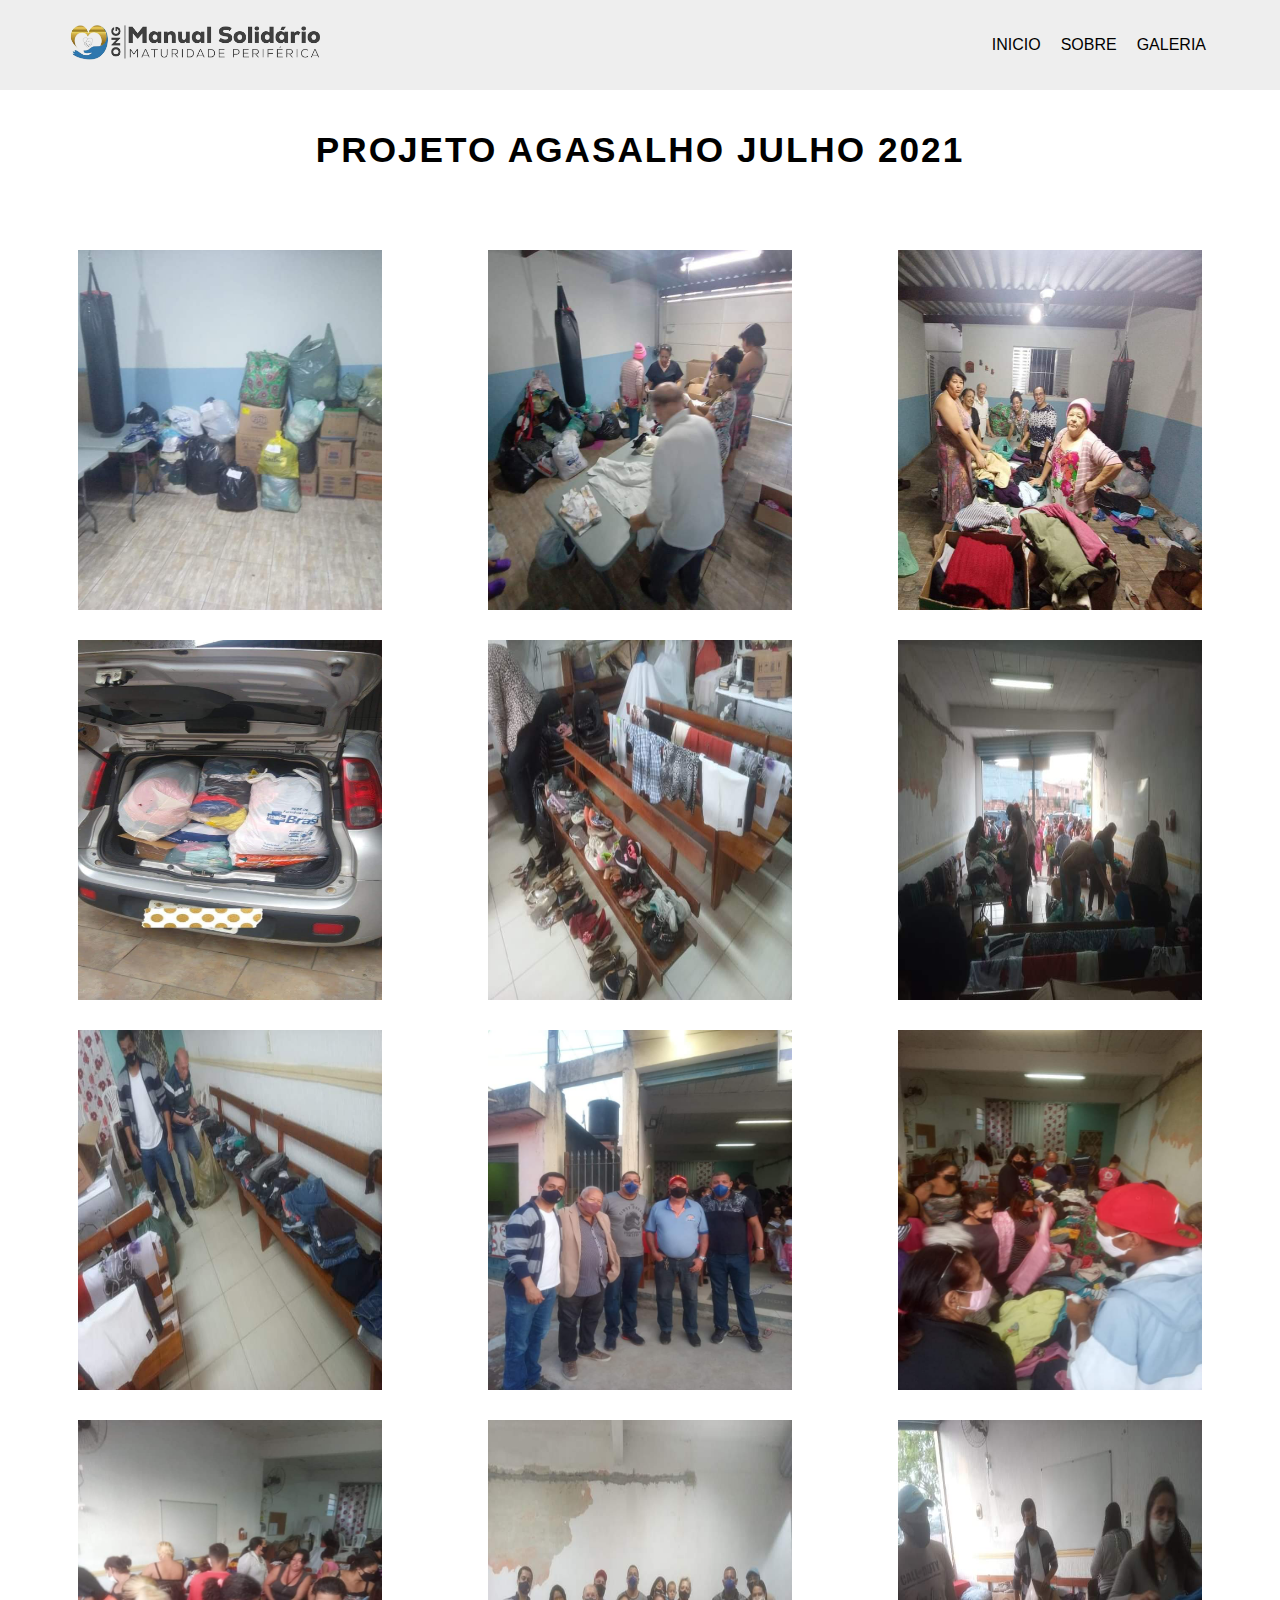
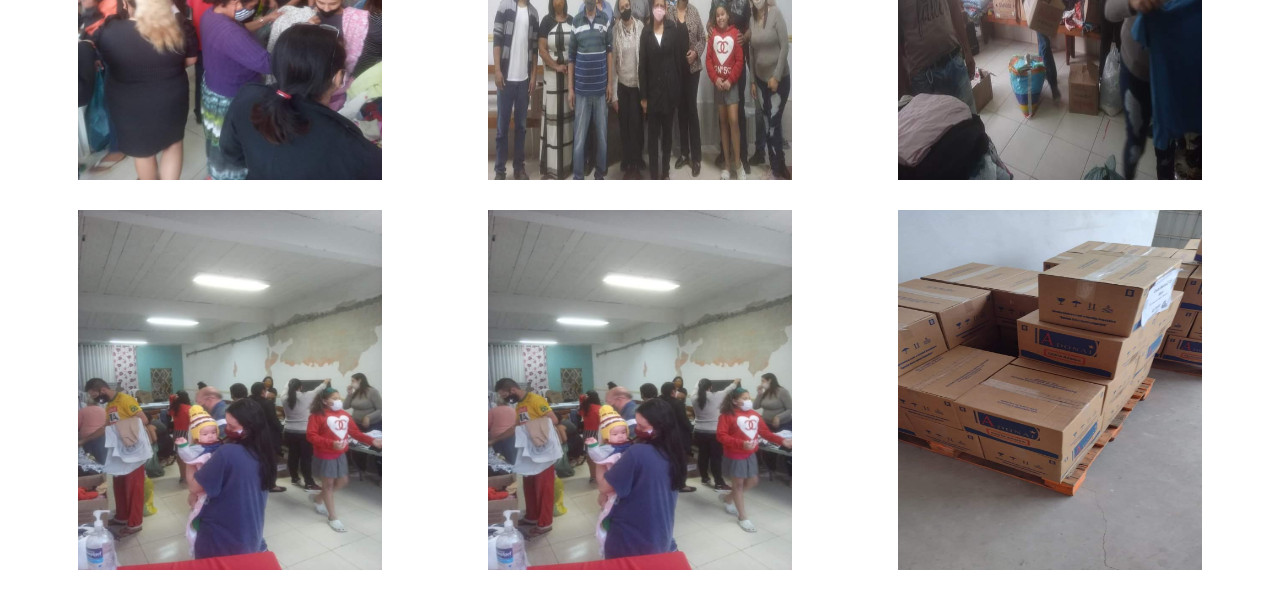
<file: projeto responsivo/index-2.html>
<!DOCTYPE html>
<html lang="en">
<head>
    <meta charset="UTF-8">
    <meta http-equiv="X-UA-Compatible" content="IE=edge">
    <meta name="viewport" content="width=device-width, initial-scale=1.0">
    <link rel="stylesheet" href="./style.css" />
    <title>Document</title>
</head>
<body> 
  <nav id="navbar">
    <div id="navbar-container">
      <a href="./index.html">
        <img src="./img/foto certa.png" class="logo" />
      </a>

      <ul id="navbar-itens">
         
        <li><a href="./index.html">Inicio</a></li> 
    
      
        <li><a href="#features">Sobre</a></li>
      
        <li><a href="#gallery">Galeria</a></li>
      </ul>
    </div>
  </nav>
    <section id="gallery">
    <div class="headline">Projeto Agasalho julho 2021 </div>
    <div id="gallery-container">
        
      <img src="./img/agasalho/WhatsApp Image 2022-04-27 at 00.18.50.jpeg" alt="" class="gallery-image" />
      <img src="./img/agasalho/WhatsApp Image 2022-04-27 at 00.18.51 (1).jpeg" alt="" class="gallery-image" />
      <img src="./img/agasalho/WhatsApp Image 2022-04-27 at 00.18.51.jpeg" alt="" class="gallery-image" />
      <img src="./img/agasalho/WhatsApp Image 2022-04-27 at 00.18.52.jpeg" alt="" class="gallery-image" />
      <img src="./img/agasalho/WhatsApp Image 2022-04-27 at 00.18.53 (1).jpeg" alt="" class="gallery-image" />
      <img src="./img/agasalho/WhatsApp Image 2022-04-27 at 00.18.53 (2).jpeg" alt="" class="gallery-image" />
      <img src="./img/agasalho/WhatsApp Image 2022-04-27 at 00.18.53 (3).jpeg" alt="" class="gallery-image" />
      <img src="./img/agasalho/WhatsApp Image 2022-04-27 at 00.18.53.jpeg" alt="" class="gallery-image" />
      <img src="./img/agasalho/WhatsApp Image 2022-04-27 at 00.18.54 (1).jpeg" alt="" class="gallery-image" />
      <img src="./img/agasalho/WhatsApp Image 2022-04-27 at 00.18.54 (2).jpeg" alt="" class="gallery-image" />
      <img src="./img/agasalho/WhatsApp Image 2022-04-27 at 00.18.54 (3).jpeg" alt="" class="gallery-image" />
      <img src="./img/agasalho/WhatsApp Image 2022-04-27 at 00.18.54.jpeg" alt="" class="gallery-image" />
      <img src="./img/agasalho/WhatsApp Image 2022-04-27 at 00.18.55 (1).jpeg" alt="" class="gallery-image" />
      <img src="./img/agasalho/WhatsApp Image 2022-04-27 at 00.18.55.jpeg" alt="" class="gallery-image" />
      <img src="./img/agasalho/WhatsApp Image 2022-04-27 at 00.22.44.jpeg" alt="" class="gallery-image" />
    </div>
  </section>
   
  <script type="text/javascript" src="../app.js"></script>
</body>
</html>
</file>
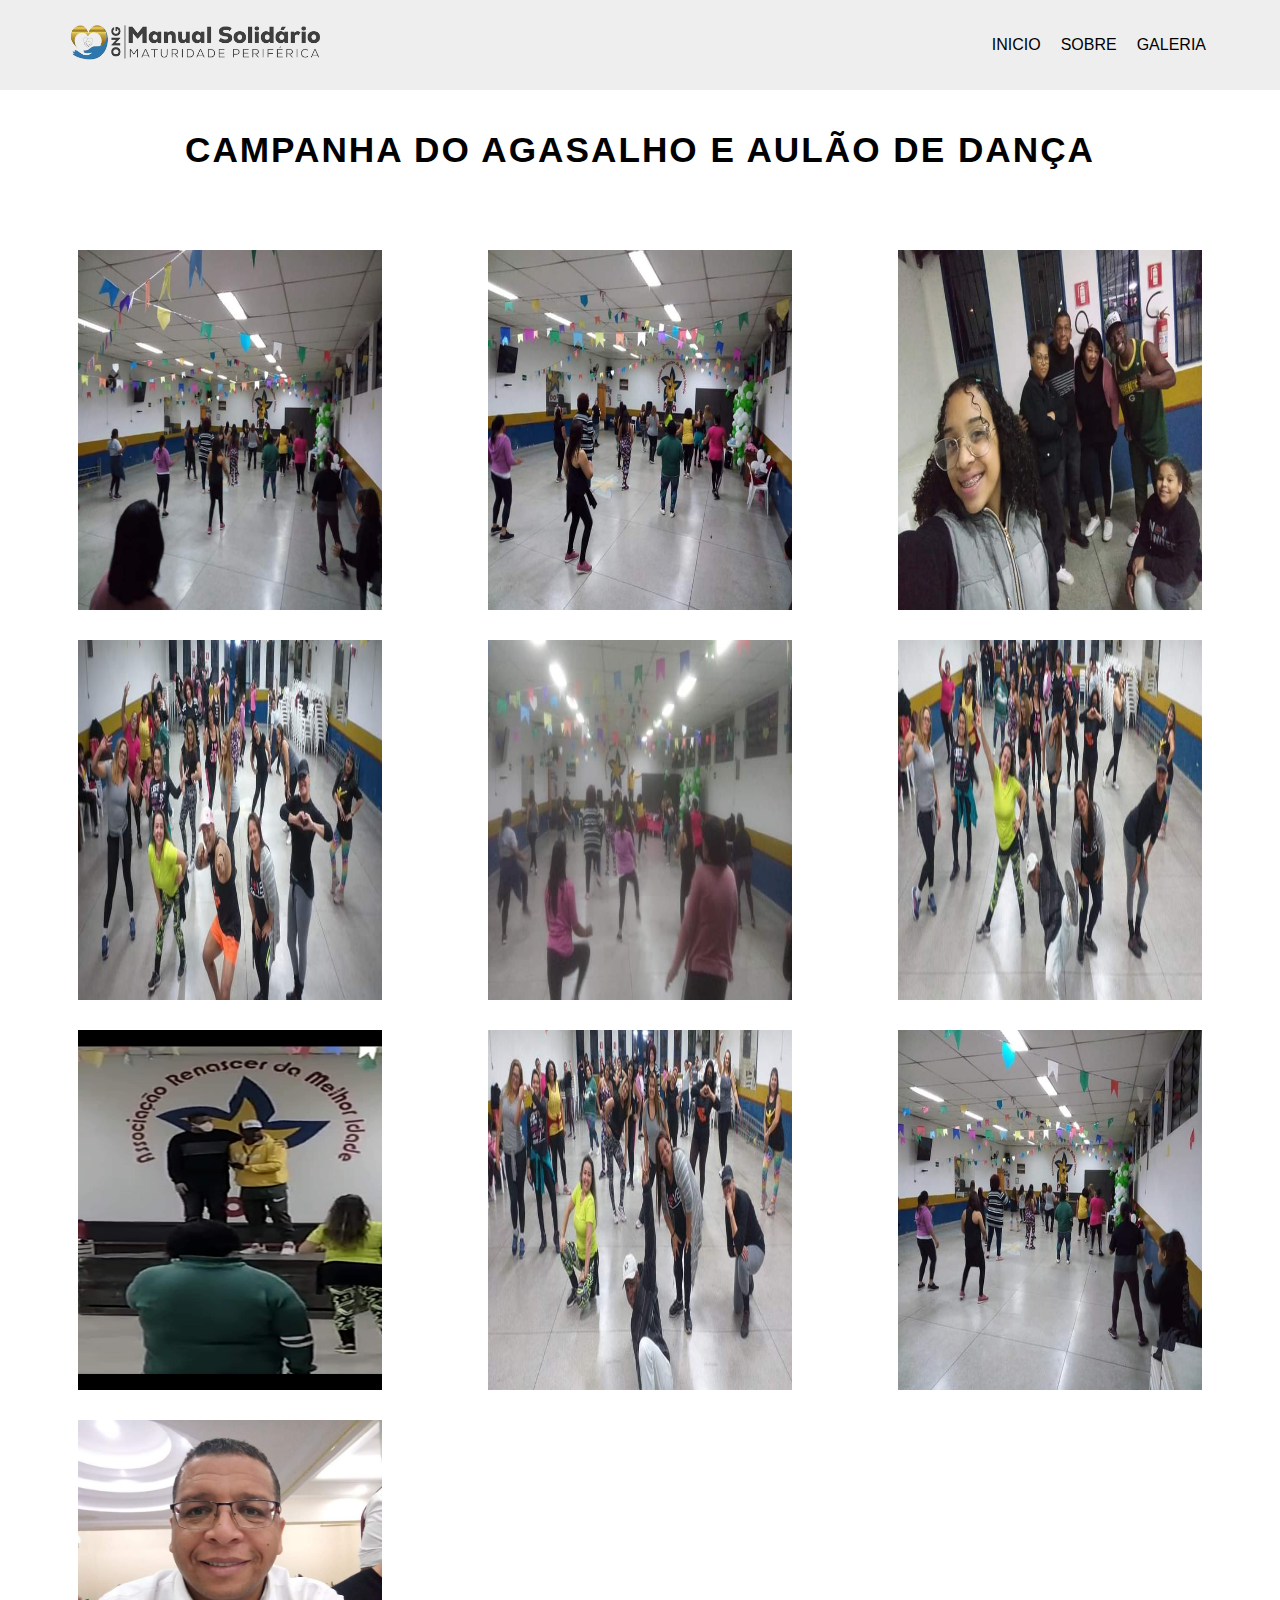
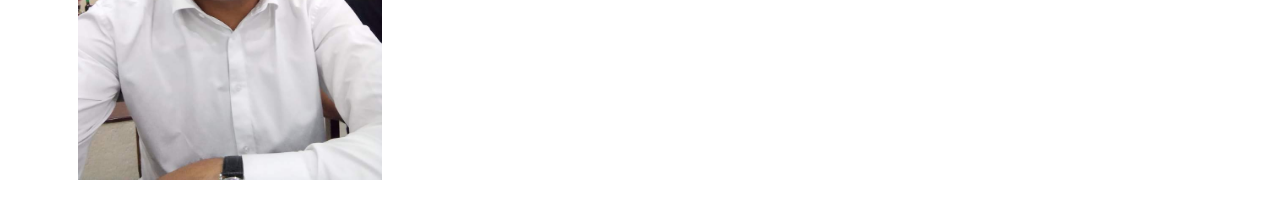
<file: projeto responsivo/index3.htm>
<!DOCTYPE html>
<html lang="en">
<head>
    <meta charset="UTF-8">
    <meta http-equiv="X-UA-Compatible" content="IE=edge">
    <meta name="viewport" content="width=device-width, initial-scale=1.0">
    <link rel="stylesheet" href="./style.css" />
    <title>Páscoa</title>
</head>
<body> 
  <nav id="navbar">
    <div id="navbar-container">
      <a href="./index.html">
        <img src="./img/foto certa.png" class="logo" />
      </a>

      <ul id="navbar-itens">
         
        <li><a href="./index.html">Inicio</a></li> 
    
      
        <li><a href="#features">Sobre</a></li>
      
        <li><a href="#gallery">Galeria</a></li>
      </ul>
    </div>
  </nav>
    <section id="gallery">
    <div class="headline"> Campanha do agasalho e aulão de dança </div>
    <div id="gallery-container">
        
      
      <img src="./img/campanha do agasalho e aulão de dança/WhatsApp Image 2022-04-27 at 00.25.22 (1).jpeg" alt="" class="gallery-image" />
      <img src="./img/campanha do agasalho e aulão de dança/WhatsApp Image 2022-04-27 at 00.25.22.jpeg" alt="" class="gallery-image" />
      <img src="./img/campanha do agasalho e aulão de dança/WhatsApp Image 2022-04-27 at 00.25.23 (1).jpeg" alt="" class="gallery-image" />
      <img src="./img/campanha do agasalho e aulão de dança/WhatsApp Image 2022-04-27 at 00.25.23 (2).jpeg" alt="" class="gallery-image" />
      <img src="./img/campanha do agasalho e aulão de dança/WhatsApp Image 2022-04-27 at 00.25.23 (3).jpeg" alt="" class="gallery-image" />
      <img src="./img/campanha do agasalho e aulão de dança/WhatsApp Image 2022-04-27 at 00.25.23.jpeg" alt="" class="gallery-image" />
      <img src="./img/campanha do agasalho e aulão de dança/WhatsApp Image 2022-04-27 at 00.25.24 (1).jpeg" alt="" class="gallery-image" />
      <img src="./img/campanha do agasalho e aulão de dança/WhatsApp Image 2022-04-27 at 00.25.24 (2).jpeg" alt="" class="gallery-image" />
      <img src="./img/campanha do agasalho e aulão de dança/WhatsApp Image 2022-04-27 at 00.25.24.jpeg" alt="" class="gallery-image" />
      <img src="./img/campanha do agasalho e aulão de dança/WhatsApp Image 2022-04-27 at 01.13.41.jpeg" alt="" class="gallery-image" />
      
    </div>
  </section>
   
  <script type="text/javascript" src="../app.js"></script>
</body>
</html>
</file>
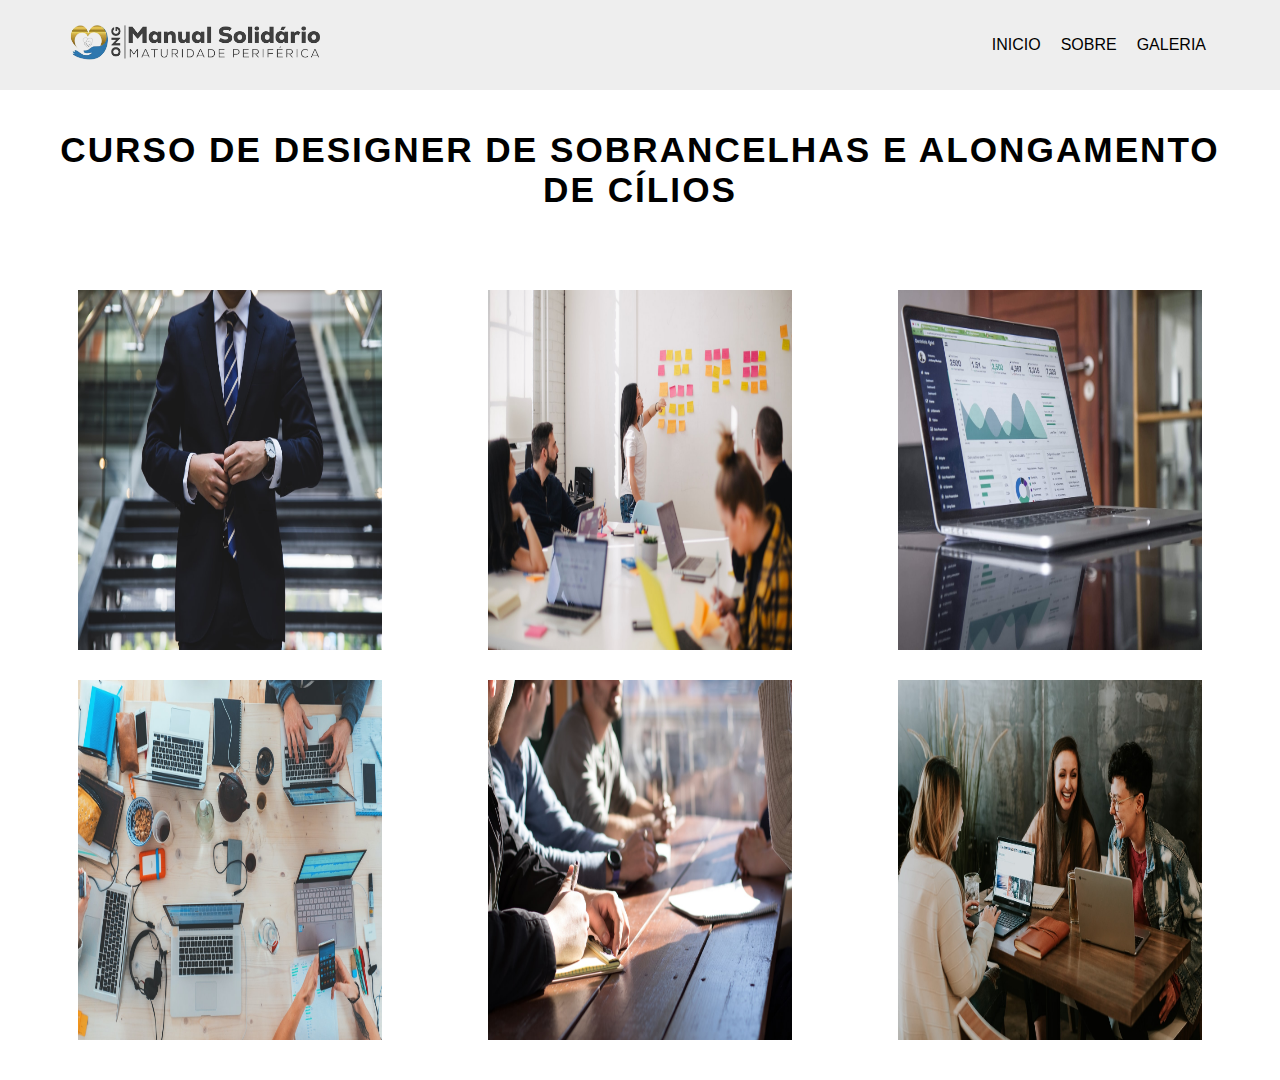
<file: projeto responsivo/index4.htm>
<!DOCTYPE html>
<html lang="en">
<head>
    <meta charset="UTF-8">
    <meta http-equiv="X-UA-Compatible" content="IE=edge">
    <meta name="viewport" content="width=device-width, initial-scale=1.0">
    <link rel="stylesheet" href="./style.css" />
    <title>Brinquedos</title>
</head>
<body> 
  <nav id="navbar">
    <div id="navbar-container">
      <a href="./index.html">
        <img src="./img/foto certa.png" class="logo" />
      </a>

      <ul id="navbar-itens">
         
        <li><a href="./index.html">Inicio</a></li> 
    
      
        <li><a href="#features">Sobre</a></li>
      
        <li><a href="#gallery">Galeria</a></li>
      </ul>
    </div>
  </nav>
    <section id="gallery">
    <div class="headline">Curso de Designer de Sobrancelhas e  Alongamento de Cílios</div>
    <div id="gallery-container">
        
      <img src="./img/image-1.jpeg" alt="" class="gallery-image" />
      <img src="./img/image-2.jpeg" alt="" class="gallery-image" />
      <img src="./img/image-3.jpeg" alt="" class="gallery-image" />
      <img src="./img/image-4.jpeg" alt="" class="gallery-image" />
      <img src="./img/image-5.jpeg" alt="" class="gallery-image" />
      <img src="./img/image-6.jpeg" alt="" class="gallery-image" />
    </div>
  </section>
  <script type="text/javascript" src="../app.js"></script>

</body>
</html>
</file>
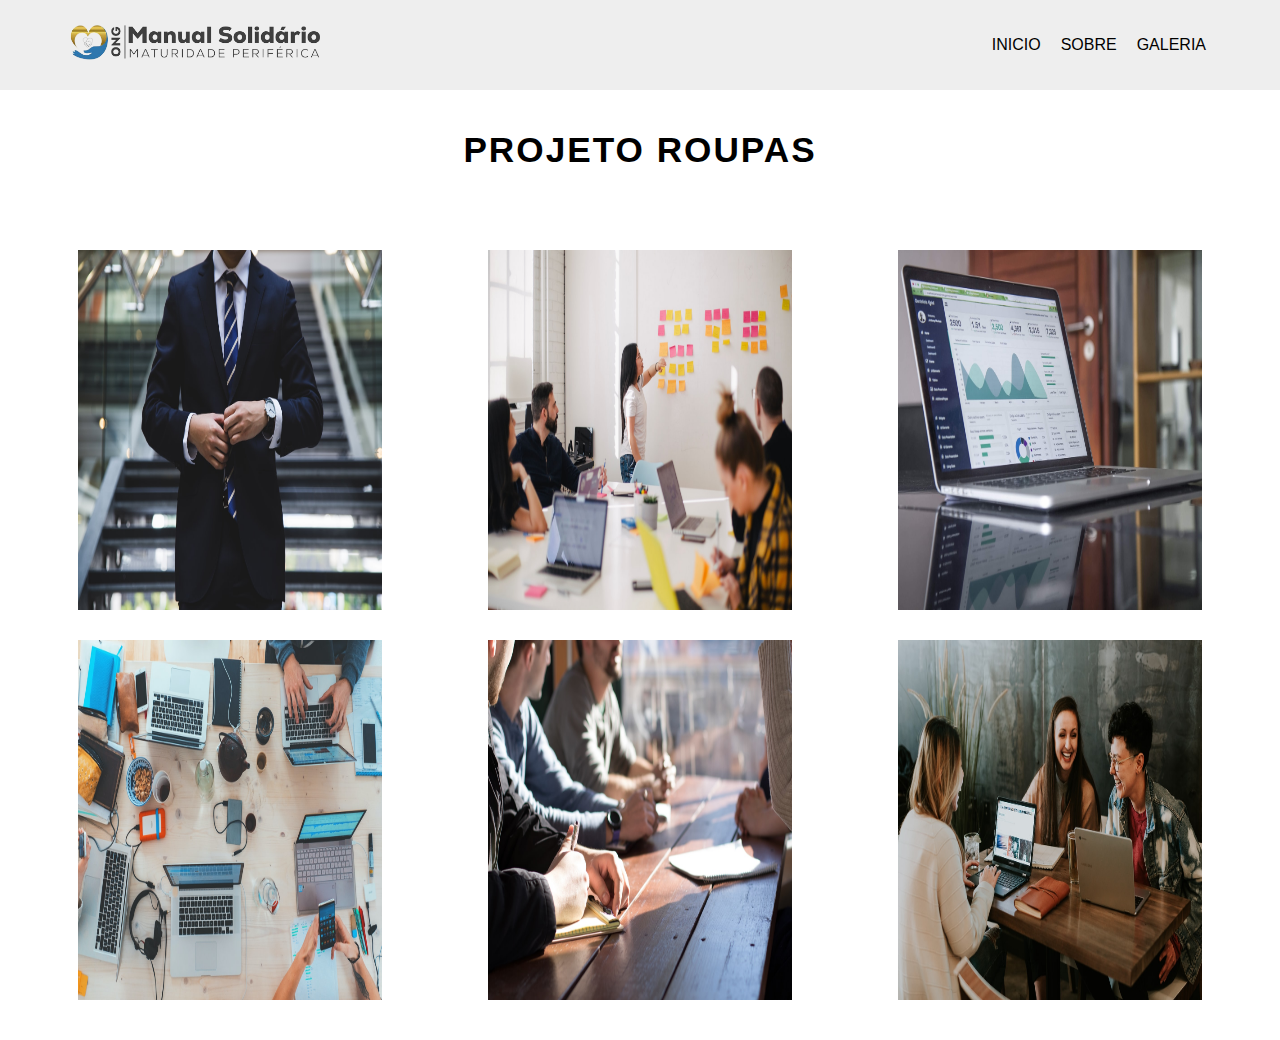
<file: projeto responsivo/index5.htm>
<!DOCTYPE html>
<html lang="en">
<head>
    <meta charset="UTF-8">
    <meta http-equiv="X-UA-Compatible" content="IE=edge">
    <meta name="viewport" content="width=device-width, initial-scale=1.0">
    <link rel="stylesheet" href="./style.css" />
    <title>Roupas</title>
</head>
<body> 
  <nav id="navbar">
    <div id="navbar-container">
      <a href="./index.html">
        <img src="./img/foto certa.png" class="logo" />
      </a>

      <ul id="navbar-itens">
         
        <li><a href="./index.html">Inicio</a></li> 
    
      
        <li><a href="#features">Sobre</a></li>
      
        <li><a href="#gallery">Galeria</a></li>
      </ul>
    </div>
  </nav>
    <section id="gallery">
    <div class="headline">Projeto Roupas </div>
    <div id="gallery-container">
        
      <img src="./img/image-1.jpeg" alt="" class="gallery-image" />
      <img src="./img/image-2.jpeg" alt="" class="gallery-image" />
      <img src="./img/image-3.jpeg" alt="" class="gallery-image" />
      <img src="./img/image-4.jpeg" alt="" class="gallery-image" />
      <img src="./img/image-5.jpeg" alt="" class="gallery-image" />
      <img src="./img/image-6.jpeg" alt="" class="gallery-image" />
    </div>
  </section>
   
  <script type="text/javascript" src="../app.js"></script>
</body>
</html>
</file>
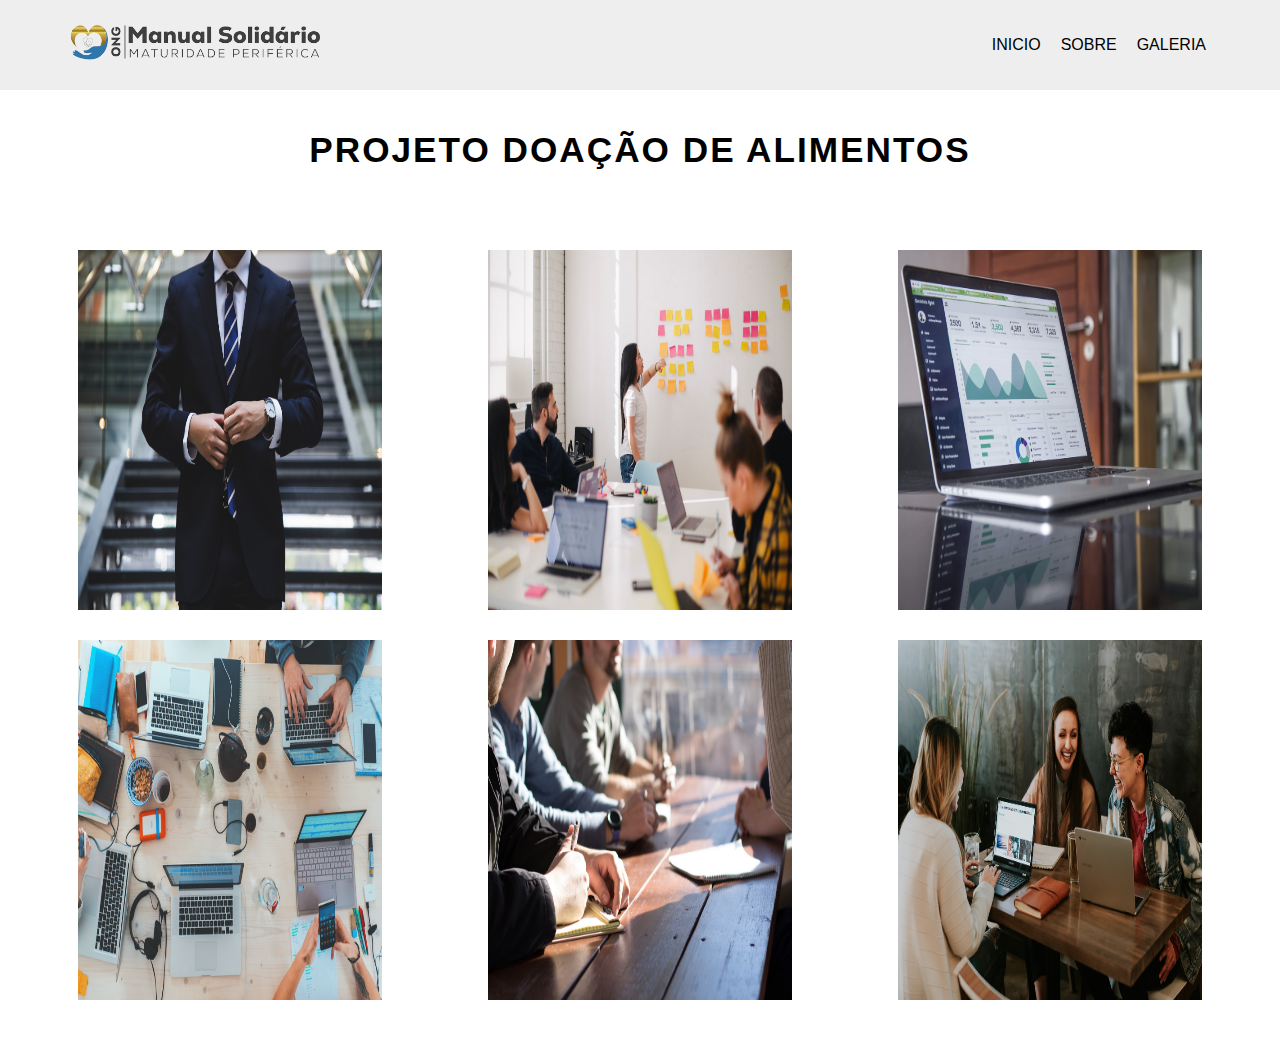
<file: projeto responsivo/index6.htm>
<!DOCTYPE html>
<html lang="en">
<head>
    <meta charset="UTF-8">
    <meta http-equiv="X-UA-Compatible" content="IE=edge">
    <meta name="viewport" content="width=device-width, initial-scale=1.0">
    <link rel="stylesheet" href="./style.css" />
    <title>Alimentos</title>
</head>
<body> 
  <nav id="navbar">
    <div id="navbar-container">
      <a href="./index.html">
        <img src="./img/foto certa.png" class="logo" />
      </a>

      <ul id="navbar-itens">
         
        <li><a href="./index.html">Inicio</a></li> 
    
      
        <li><a href="#features">Sobre</a></li>
      
        <li><a href="#gallery">Galeria</a></li>
      </ul>
    </div>
  </nav>
    <section id="gallery">
    <div class="headline">Projeto Doação de alimentos </div>
    <div id="gallery-container">
        
      <img src="./img/image-1.jpeg" alt="" class="gallery-image" />
      <img src="./img/image-2.jpeg" alt="" class="gallery-image" />
      <img src="./img/image-3.jpeg" alt="" class="gallery-image" />
      <img src="./img/image-4.jpeg" alt="" class="gallery-image" />
      <img src="./img/image-5.jpeg" alt="" class="gallery-image" />
      <img src="./img/image-6.jpeg" alt="" class="gallery-image" />
    </div>
  </section>
   
  <script type="text/javascript" src="../app.js"></script>
</body>
</html>
</file>
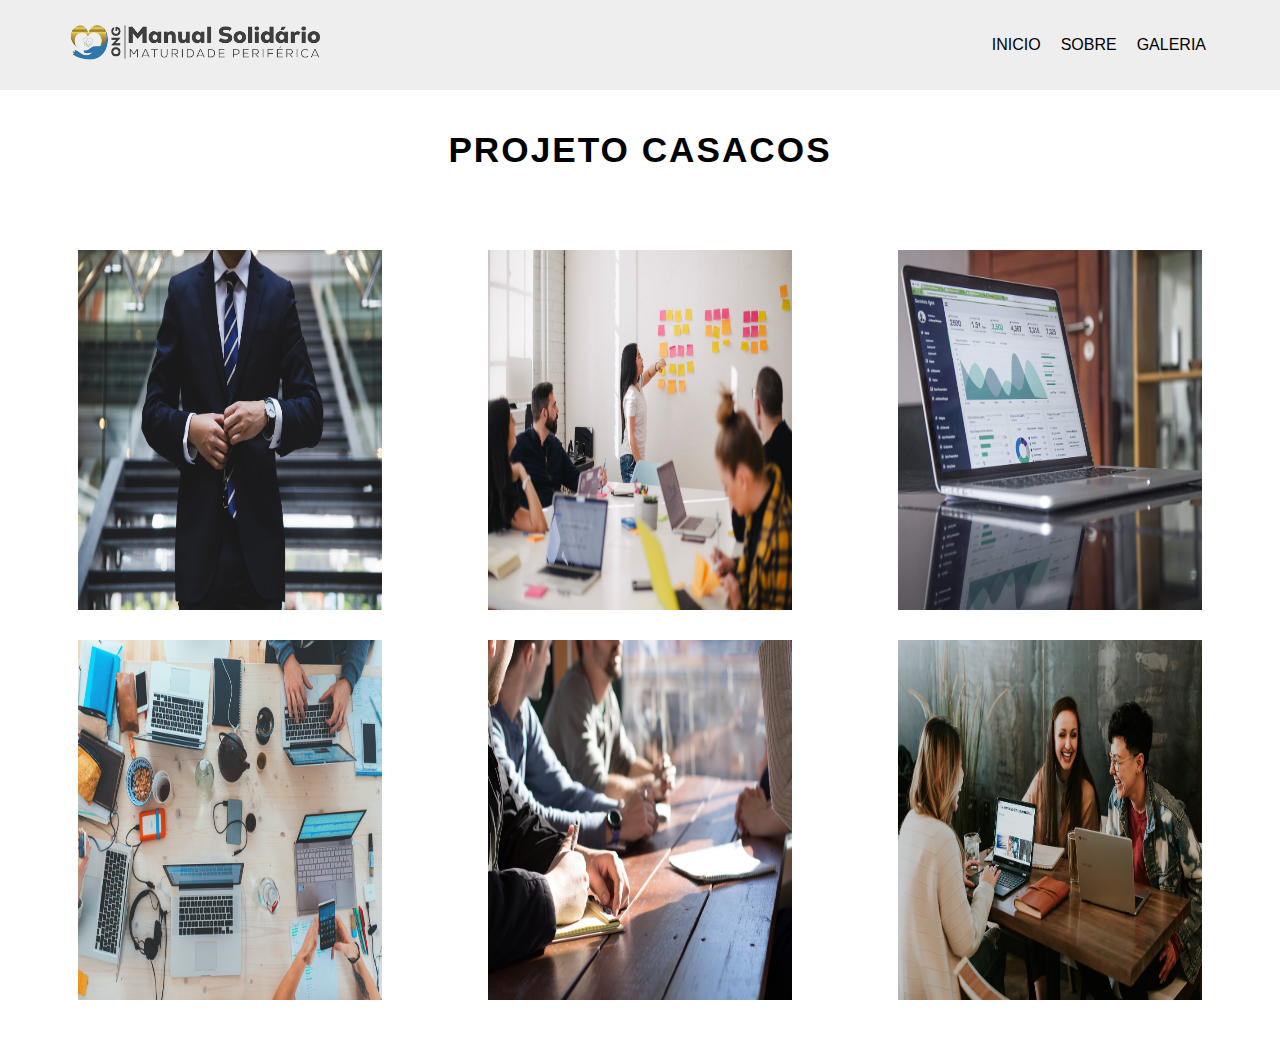
<file: projeto responsivo/index7.htm>
<!DOCTYPE html>
<html lang="en">
<head>
    <meta charset="UTF-8">
    <meta http-equiv="X-UA-Compatible" content="IE=edge">
    <meta name="viewport" content="width=device-width, initial-scale=1.0">
    <link rel="stylesheet" href="./style.css" />
    <title>Casacos</title>
</head>
<body> 
  <nav id="navbar">
    <div id="navbar-container">
      <a href="./index.html">
        <img src="./img/foto certa.png" class="logo" />
      </a>

      <ul id="navbar-itens">
         
        <li><a href="./index.html">Inicio</a></li> 
    
      
        <li><a href="#features">Sobre</a></li>
      
        <li><a href="#gallery">Galeria</a></li>
      </ul>
    </div>
  </nav>
    <section id="gallery">
    <div class="headline">Projeto casacos </div>
    <div id="gallery-container">
        
      <img src="./img/image-1.jpeg" alt="" class="gallery-image" />
      <img src="./img/image-2.jpeg" alt="" class="gallery-image" />
      <img src="./img/image-3.jpeg" alt="" class="gallery-image" />
      <img src="./img/image-4.jpeg" alt="" class="gallery-image" />
      <img src="./img/image-5.jpeg" alt="" class="gallery-image" />
      <img src="./img/image-6.jpeg" alt="" class="gallery-image" />
    </div>
  </section>
  <script type="text/javascript" src="../app.js"></script>

</body>
</html>
</file>
<file: projeto responsivo/style.css>
*{
    padding: 0;
    margin: 0;
    box-sizing: border-box;
}

 body{
    font-family: 'Roboto', sans-serif;
} 
a{
    text-decoration: none;
    color: black;
}
.btn{
    display: inline-block;
    padding:  15px 60px;
    font-size: 1.1rem;
    text-transform: uppercase;
    background: #111;
    color: #eee;
    border-radius: 5px;
    transition: background 500ms ease;
}


.btn:hover{
    cursor: pointer;
    background: #000;
}
.headline{
    font-size: 2.2rem;
    text-transform: uppercase;
    font-weight: bold;
    text-align: center;
    padding-bottom: 80px;
    letter-spacing: 2px;
   
}
#navbar{
   
    width: 100%;
    color: #111;
    background: #eee;
    height:90px ;
}
#navbar-container{
    width: 90%;
    margin: auto;
    display: flex;
    justify-content: space-between;
    height: 100%;
    align-items: center;
}
.logo{
    height: 100%;
    cursor:pointer;
    width: 20vw;
}

#navbar-itens{
    display: flex;
    list-style: none;
    text-transform: uppercase;
    cursor: pointer;
}
#navbar-itens li{
    padding: 10px;
}
#showcase{
    height: 90vh;
    display: flex;
    justify-content: center;
    align-items: center;
    color: #eee;
    background: url(./img/275787456_160055916367130_7450650091257071269_n.jpg) no-repeat center center/cover;

    /* Overlay */
    background-color: rgba(0,0,0,0.4);
    background-blend-mode: color;
}

#showcase-container{
    text-align: center;

}

#showcase-container h2{
    font-size: 2.5rem;
}
#showcase-container p{
    font-size: 1.2rem;
    padding: 10px 0 ;

}

/* Cliente */
#clientes{
    width: 100%;
    background: #eee;
    color: #111;
    padding: 50px;
}
.clientes-container{
    display: grid;
     grid-template-columns:repeat(2, 1fr); 
    justify-items:center;
    padding: 15px;
    
}

.client{
    display: inline-block;
    width: 25%;
}
/* About */
#features{
    width: 100%;
    background: #222;
    color: #eee;
    padding: 50px;
}
p{
    line-height: 25px;
    font-size: 20px;
}
.feature{

    background:#333 ;
    padding: 20px;
    border-radius: 5px; 
}
.feature-title{
    font-size: 1.5rem;
    font-weight: bold;
}

/* product */
#product{
    width: 100%;
    padding: 50px;
}
#product-container{
    display: flex;
    justify-content: center;
    align-items:center;
}

  #items{
    width: 650px;
    }

#items .item{
    display:flex;
    padding: 10px;
    margin: 15px 0 ;
    font-size: 35px;
}  

/* Testimonials */

#testimonial{
    display: flex;
    align-items: center;
    font-size: 1.2rem;
    background: #333;
    padding: 15px;
    margin: 15px 0;
    border-radius: 5px;
}
#testimonials{
    width: 100%;
    background:#222;
    color: #eee;
    padding: 50px;
}
#testimonials-container{
    width: 80%;
    margin: auto;
    display: flex;
    align-items: center;
    flex-direction: column;
}

#testimonial .testimonial-image{
    height: 200px;
    width: auto;
    border-radius: 50%;
    margin: 15px ;
}

/* galery */

#gallery{
    width: 100%;
    margin: auto;
    padding: 40px;
}

#gallery-container{
    display: grid;
    grid-template-columns:  repeat(3, 1fr);
    grid-gap: 30px;
    justify-items: center;
}

.gallery-image{
    display: inline-block;
    width: 80%;
    height: 360px;
    cursor:pointer;
    
}

/* footer */
#footer{
    background: #222;
    color: #eee;
    padding: 30px;
    text-align: center;
}
</file>
